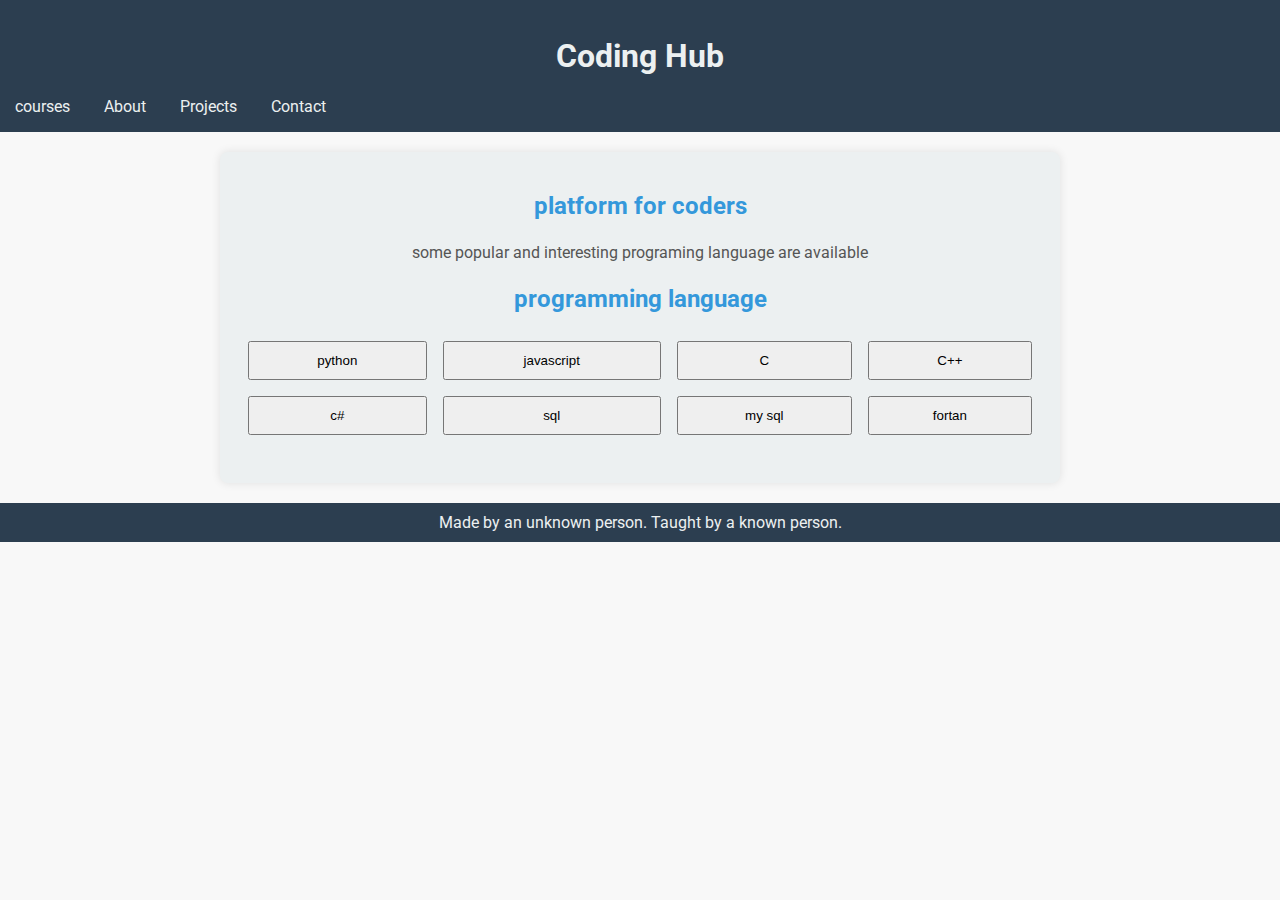
<file: index.html>
<!DOCTYPE html>
<html lang="en">
<head>
    <meta charset="UTF-8">
    <meta name="viewport" content="width=device-width, initial-scale=1.0">
    <link href="https://fonts.googleapis.com/css2?family=Roboto:wght@400;700&display=swap" rel="stylesheet">
    <link rel="stylesheet" href="style.css">
    <title>Coder's Website</title>
</head>

<body>

<header>
    <h1 class="b"> Coding Hub</h1>
    <nav class="hi">
        <a href="course.html">courses</a>
        <a href="about.html">About</a>
        <a href="#">Projects</a>
        <a href="contact.html">Contact</a>
    </nav>
        
</header>
<section > </section>


<div class="container">
    <section class="intro">
        <h2>platform for coders</h2>
        <p>some popular and interesting programing language are available</p>
    </section>

    <section class="languages">
        <h2>programming language</h2>
        <table class="tab">
            <tr >

                <th><a href="python.html"><button >python</button></a></th>
                <th><a href="javascript.html"><button >javascript</button></a></th>
               
                <th><a href="#"><button>C</button></a></th>
                <th><a href="c++ programming.html"><button>C++</button></a></th>
                
            </tr>
            <tr class="size">
             
                <th><a href="#"><button>c#</button></a></th>
                <th><a href="#"><button>sql</button></a></th>
                <th><a href="#"><button>my sql</button></a></th>
                <th><a href="#"><button>fortan</button></a></th>
            </tr>
            </tr>
        </table>
    </section>
</div>

<footer>
    Made by an unknown person. Taught by a known person.


</footer>

</body>
</html>
</file>
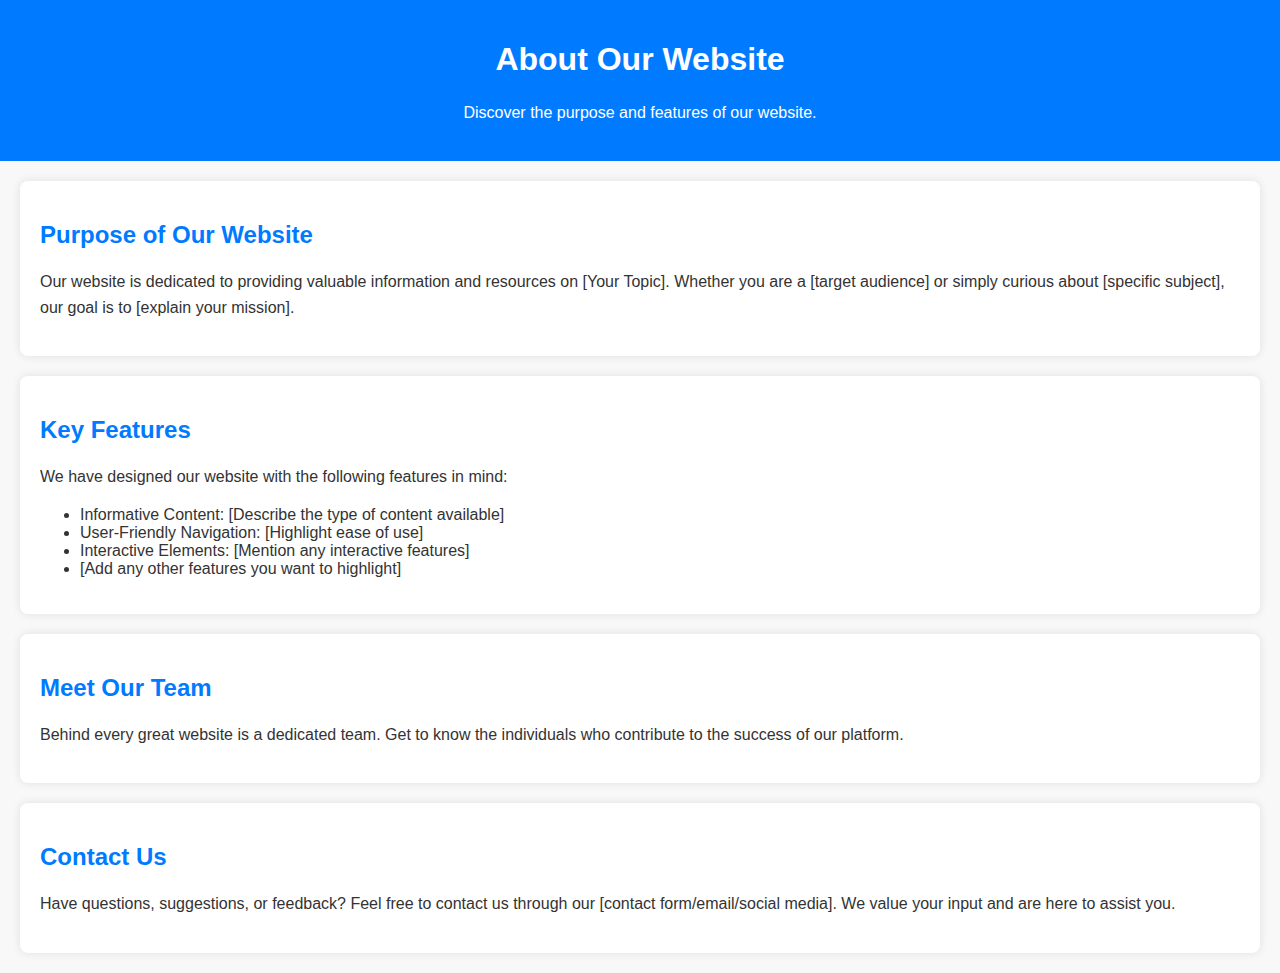
<file: about.html>
<!DOCTYPE html>
<html lang="en">
<head>
    <meta charset="UTF-8">
    <meta name="viewport" content="width=device-width, initial-scale=1.0">
    <link rel="stylesheet" href="about.css">
    <title>About Our Website</title>
    
</head>
<body>

    <header>
        <h1>About Our Website</h1>
        <p>Discover the purpose and features of our website.</p>
    </header>

    <section id="purpose">
        <h2>Purpose of Our Website</h2>
        <p>
            Our website is dedicated to providing valuable information and resources on [Your Topic]. Whether you are a
            [target audience] or simply curious about [specific subject], our goal is to [explain your mission].
        </p>
    </section>

    <section id="features">
        <h2>Key Features</h2>
        <p>
            We have designed our website with the following features in mind:
        </p>
        <ul>
            <li>Informative Content: [Describe the type of content available]</li>
            <li>User-Friendly Navigation: [Highlight ease of use]</li>
            <li>Interactive Elements: [Mention any interactive features]</li>
            <li>[Add any other features you want to highlight]</li>
        </ul>
    </section>

    <section id="team">
        <h2>Meet Our Team</h2>
        <p>
            Behind every great website is a dedicated team. Get to know the individuals who contribute to the success of
            our platform.
        </p>
        <!-- Add information about your team members here -->
    </section>

    <section id="contact">
        <h2>Contact Us</h2>
        <p>
            Have questions, suggestions, or feedback? Feel free to contact us through our [contact form/email/social media].
            We value your input and are here to assist you.
        </p>
    </section>

</body>
</html>
</file>
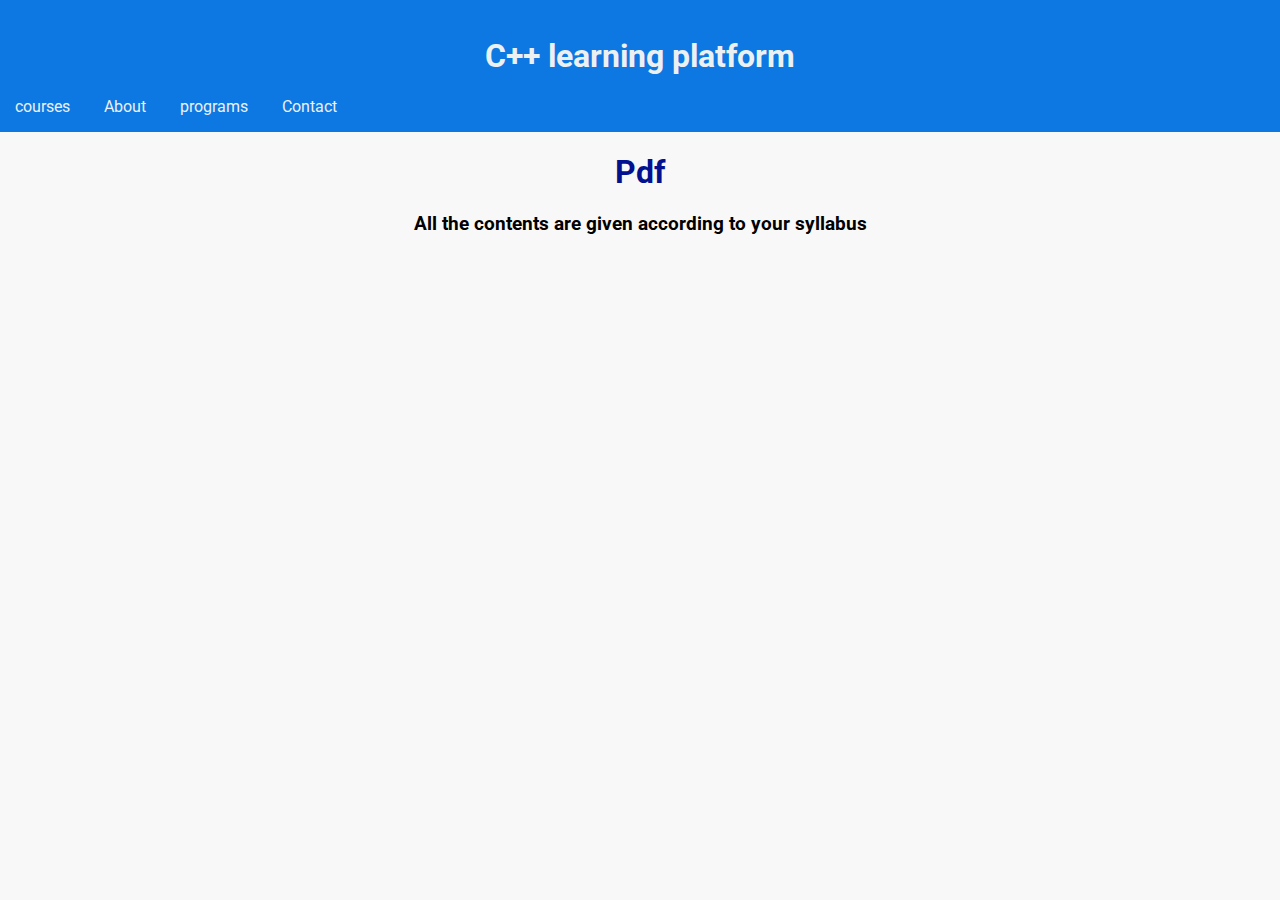
<file: c++ programming.html>
<!DOCTYPE html>
<html lang="en">
<head>
    <meta charset="UTF-8">
    <meta name="viewport" content="width=device-width, initial-scale=1.0">
    <link href="https://fonts.googleapis.com/css2?family=Roboto:wght@400;700&display=swap" rel="stylesheet">
    <link rel="stylesheet" href="c++ programming.css">
    
    <title>Coder's Website</title>
    
  
</head>

<body>

<header>
    <h1 class="b"> C++ learning platform</h1>
  <nav class="hi">
        <a href="#">courses</a>
        <a href="about.html">About</a>
        <a href="#">programs</a>
        <a href="contact.html">Contact</a>
    </nav>
        
    
</header>

     <center>
        
            <h1 style="color: rgb(3, 17, 145)"> Pdf</h1> 
            <h3>All the contents are given according to your syllabus</h3> 
            <object class="object" data= 
    "https://onedrive.live.com/embed?resid=9E2F984C5836F438%21150&authkey=!AH_IxRDN0uzhtNA&em=2"
                    
            </object> 
        </center>
    
</body>
</html>
</file>
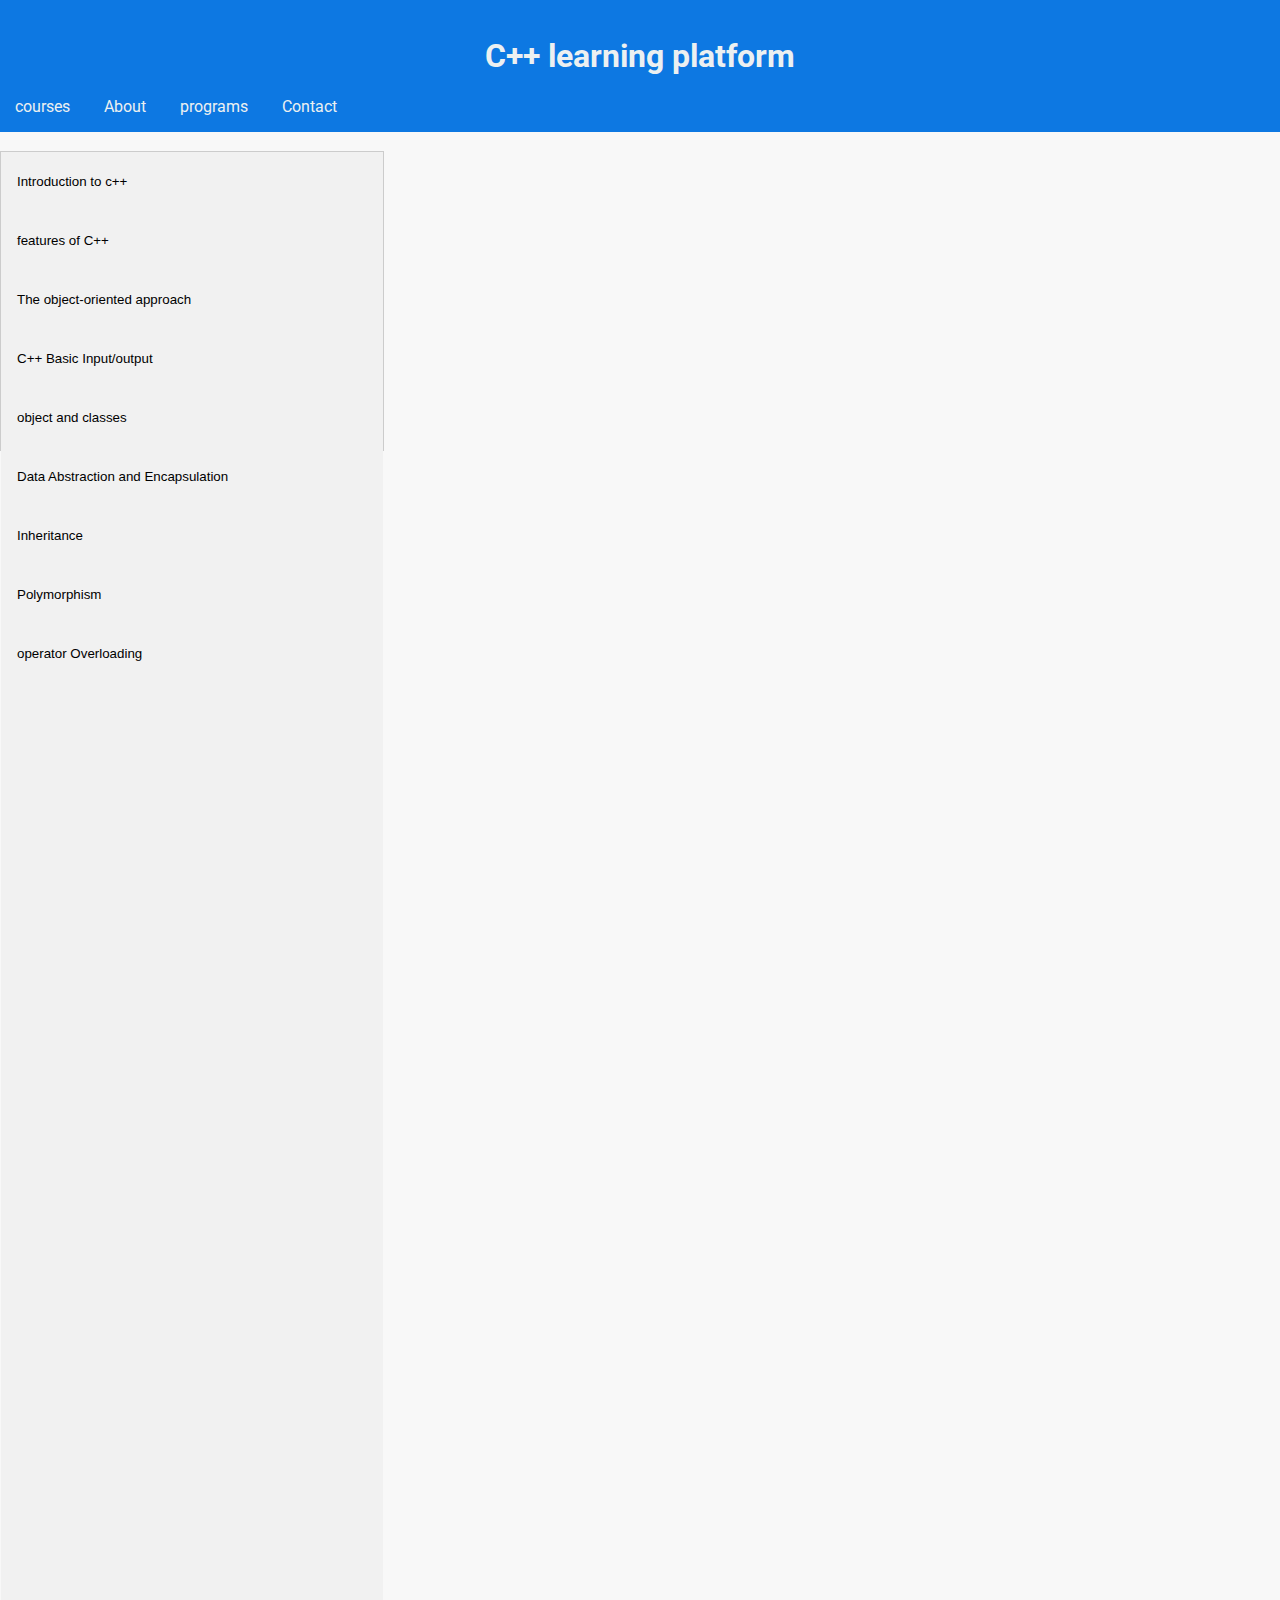
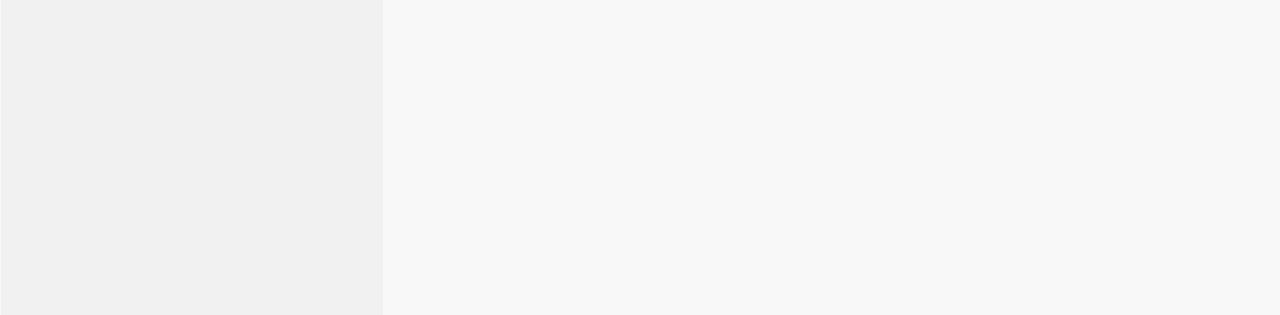
<file: c++.html>
<!DOCTYPE html>
<html lang="en">
<head>
    <meta charset="UTF-8">
    <meta name="viewport" content="width=device-width, initial-scale=1.0">
    <link href="https://fonts.googleapis.com/css2?family=Roboto:wght@400;700&display=swap" rel="stylesheet">
    <link rel="stylesheet" href="c++.css">
    
    <title>Coder's Website</title>
    <script>function openCity(evt, cityName) {
        // Declare all variables
        var i, tabcontent, tablinks;
      
        // Get all elements with class="tabcontent" and hide them
        tabcontent = document.getElementsByClassName("tabcontent");
        for (i = 0; i < tabcontent.length; i++) {
          tabcontent[i].style.display = "none";
        }
      
        // Get all elements with class="tablinks" and remove the class "active"
        tablinks = document.getElementsByClassName("tablinks");
        for (i = 0; i < tablinks.length; i++) {
          tablinks[i].className = tablinks[i].className.replace(" active", "");
        }
      
        // Show the current tab, and add an "active" class to the link that opened the tab
        document.getElementById(cityName).style.display = "block";
        evt.currentTarget.className += " active";
        
      }</script>
  
</head>

<body>

<header>
    <h1 class="b"> C++ learning platform</h1>
  <nav class="hi">
        <a href="#">courses</a>
        <a href="about.html">About</a>
        <a href="#">programs</a>
        <a href="contact.html">Contact</a>
    </nav>
        
    
</header>

     <div>
<div class="tab">
    <button class="tablinks" onclick="openCity(event, 'Introduction to c++')">Introduction to c++</button>
    <button class="tablinks" onclick="openCity(event, 'features')">features of C++</button>
    <button class="tablinks" onclick="openCity(event, 'approach')">The object-oriented approach </button>
    <button class="tablinks" onclick="openCity(event, 'C++ Basic Input/output')">C++ Basic Input/output</button>
    <button class="tablinks" onclick="openCity(event, 'objects and classes')">object and classes</button>
  
    <button class="tablinks" onclick="openCity(event, 'data Abstraction and encapsulation')">Data Abstraction and Encapsulation</button>
    <button class="tablinks" onclick="openCity(event, 'Inheritance')">Inheritance</button>
    <button class="tablinks" onclick="openCity(event, 'Polymorphism')">Polymorphism</button>
    <button class="tablinks" onclick="openCity(event, 'operator Overloading')">operator Overloading</button>
    <button class="tablinks" onclick="openCity(event, '')"></button>
    <button class="tablinks" onclick="openCity(event, '')"></button>
    <button class="tablinks" onclick="openCity(event, '')"></button>
    <button class="tablinks" onclick="openCity(event, '')"></button>
    <button class="tablinks" onclick="openCity(event, '')"></button>
    <button class="tablinks" onclick="openCity(event, '')"></button>
    <button class="tablinks" onclick="openCity(event, '')"></button>
    <button class="tablinks" onclick="openCity(event, '')"></button>
    <button class="tablinks" onclick="openCity(event, '')"></button>
    <button class="tablinks" onclick="openCity(event, '')"></button>
    <button class="tablinks" onclick="openCity(event, '')"></button>
    <button class="tablinks" onclick="openCity(event, '')"></button>
    <button class="tablinks" onclick="openCity(event, '')"></button>
    <button class="tablinks" onclick="openCity(event, '')"></button>
    <button class="tablinks" onclick="openCity(event, '')"></button>
    <button class="tablinks" onclick="openCity(event, '')"></button>
    <button class="tablinks" onclick="openCity(event, '')"></button>
    <button class="tablinks" onclick="openCity(event, '')"></button>
    <button class="tablinks" onclick="openCity(event, '')"></button>
    <button class="tablinks" onclick="openCity(event, '')"></button>
    <button class="tablinks" onclick="openCity(event, '')"></button>
    <button class="tablinks" onclick="openCity(event, '')"></button>
    <button class="tablinks" onclick="openCity(event, '')"></button>
    <button class="tablinks" onclick="openCity(event, '')"></button>
    <button class="tablinks" onclick="openCity(event, '')"></button>
    <button class="tablinks" onclick="openCity(event, '')"></button>
    <button class="tablinks" onclick="openCity(event, '')"></button>
    <button class="tablinks" onclick="openCity(event, '')"></button>
  </div>
  <div>
  <section id="Introduction to c++" class="tabcontent">
    <h3>Introduction to c++</h3>
    <p><h2>What is C++?</h2>
        <ul>C++ is a cross-platform language that can be used to create high-performance applications.</ul>
        
        <ul>C++ was developed by Bjarne Stroustrup, as an extension to the C language.</ul>
        
        <ul>C++ gives programmers a high level of control over system resources and memory.
        </ul>
       <ul >The language was updated 4 major times in 2011, 2014, 2017, and 2020 to C++11, C++14, C++17, C++20.</ul>
        </p>
       <p><h2> Why Use C++</h2>
        <ul>c++ is one of the world's most popular programming languages.</ul>
        
       <ul> C++ can be found in today's operating systems, Graphical User Interfaces, and embedded systems.</ul>
        
        <ul>C++ is an object-oriented programming language which gives a clear structure to programs and allows code to be reused, lowering development costs.</ul>
        
        <ul>C++ is portable and can be used to develop applications that can be adapted to multiple platforms.</ul>
        
        <ul>C++ is fun and easy to learn!</ul>
        
        <ul>As C++ is close to C, C# and Java, it makes it easy for programmers to switch to C++ or vice versa.</ul>
        </p>
        <p><h2>difference between C and C++</h2>
      <ul>  C++ was developed as an extension of C, and both languages have almost the same syntax.
    </ul>  
        <ul>The main difference between C and C++ is that C++ support classes and objects, while C does not.
        </ul>
     <h2>  Get Started</h2> 
      <ul>  This tutorial will teach you the basics of C++.
    </ul>
        <ul>It is not necessary to have any prior programming experience.</ul>
        
        </p>
  </section>
  
  <div id="features" class="tabcontent">
    <h3>features of c++</h3>
    <p><ul>C++ is a general-purpose programming language that was developed as an enhancement of the C language to include an object-oriented paradigm. It is an imperative and compiled language. C++ has a number of features, including:</ul>

     <ul>Object-Oriented Programming</ul>
      <ul>Machine Independent</ul>
      <ul>Simple</ul>
     <ul> High-Level Language</ul>
      <ul>Popular</ul>
    <ul>Case-sensitive</ul>  
    <ul>  Compiler Based</ul>
  <ul>    Dynamic Memory Allocation</ul>
    <ul>  Memory Management</ul>
     <ul> Multi-threading</ul></p>
     <p>
      <h2> 1.Object-Oriented Programming</h2>
       <ol> C++ is an Object-Oriented Programming Language, unlike C which is a procedural programming language. This is the most important feature of C++. It can create/destroy objects while programming. Also, It can create blueprints with which objects can be created. We have discussed the Object-Orient Programming Concepts in C++ in this article.
        </ol>
        <ol>Concepts of Object-oriented programming Language:</ol>
     </p>
     <p><ol>Class</ol>

      <ol>Objects</ol>
     <ol> Encapsulation</ol>
      <ol>Polymorphism</ol>
      <ol>Inheritance</ol>
      <ol>Abstraction</ol>
      <P><h2>2. Machine Independent</h2>
      A C++ executable is not platform-independent (compiled programs on Linux won’t run on Windows), however, they are machine-independent. Let us understand this feature of C++ with the help of an example. Suppose you have written a piece of code that can run on Linux/Windows/Mac OSx which makes the C++ Machine Independent but the executable file of the C++ cannot run on different operating systems.
      </P>
     <p><h2> 3. Simple</h2>
     <ol> It is a simple language in the sense that programs can be broken down into logical units and parts, has rich library support and has a variety of data types. Also, the Auto Keyword of C++ makes life easier.
      </ol>
      </p>
      <p>
       <ol><h2> Auto Keyword</h2>
The idea of the auto keyword was to form the C++ compiler to deduce the data type while compiling instead of making you declare the data type every freaking time. Do keep in mind that you cannot declare something without an initializer. There must be some way for the compiler to deduce your type.
       </ol>
<ol></ol>
      </p>

  </div>
  
  <div id="approach" class="tabcontent">
    <h3>The objects-oriented approach</h3>
    <p>Object oriented programming is a programming methodology that associates data 
      structures with set of operators which act upon it. In OOP, an instance of such an 
      entity is known as object. In other words, OOP is a method of implementation in 
      which programs are organized as co-operative collections of objects, each of which 
      represents and instance of some class are all members of hierarchy of classes united 
      through the property called inheritance. </p>
     <p> The OOP is an approach to program organization and development that attempts to 
      eliminate some of the pitfalls of conventional programming methods by 
      incorporating the best of structured programming features with powerful new 
      concepts. The object oriented approach is: </p>
      <p><ul><li> The recent concept among programming paradigms.</li>

      <li>Fundamental idea it to combine data and functions those operate on those 
      data into single unit-called object. </li>
      <li> The data of an object can be accessed only by the function associated with 
      these objects.</li></ul> </p>
     <p><h3> In OO Programming </h3>
      <o><li>Emphasis is on data rather than procedures.</li> 
      <li>
       Programs are divided into objects. </li>
      <li>Data is hidden and can't accessed by external functions. </li>
      <li>Data structures are designed such that, they characterize the objects. </li>
      <li> Functions and data are tied together in the data structures so that data 
      abstraction is introduced in addition to procedural abstraction. </li>
      <li> Object can communicate with each other through function. </li>
      <li> New data and function can be easily added. </li></p>
  </div>
  <div id="objects and classes" class="tabcontent">
    <h3>objects and classes</h3>
    <p>





    
     <p> There are various objects like book, box, computer, furniture etc. in real world. The 
      computers in our school lab or our home are similar objects. These different 
      computers may be manufactured by different companies in different models. They 
      have common characteristics to identify them. For example: all have memory, hard 
      disk, monitor, keyboard etc. </p>
     <p> The general or common name to describe objects of common or similar 
      characteristics and behaviors is called class. Thus the name 'computer' may be class 
      name which represents my personal computer, lab computer and other computers. A 
      class is blue print or template which describes characteristics of similar objects.</p> 
     <p> The main purpose of C++ programming is to add object orientation to the C 
      programming language and classes are the central feature of C++ that supports 
      object-oriented programming and are often called user-defined types. 
</p>

<p>A class is used to specify the form of an object and it combines data representation 
  and methods for manipulating that data into one neat package. The data and functions 
  within a class are called members of the class. </p>
  <p>The data types such as int, float, double may be class which represent similar data 
  items. For eg. Int represents all integer numbers such as 1, 2, 3,4 and so on. So, int 
  is general name for representation of any integer values. In OOP, we can define class 
  name to represent its individual objects. Defining a class in programming language 
  means creating user defined data type and it behaves like the built-in data types. Once 
  a class has been defined, we can create any number of objects belonging to that class. 
  An object is an instance of a class. A class is a description of a group of objects with 
  common properties (attributes or characteristics or variables), behavior (operations 
  or methods) and relationships. The possible classes may be book, student, employee, 
  bus, computer, vehicle, account and so on</p>
  <p>
    <table>
      <thead>
        <tr>
          <th>structure</th>
          <th>classes</th>
        </tr>
      </thead>
      <tbody>
        <tr>
          <td>Its is a value type.</td>
          <td>Its is reference type</td>
        </tr>
        <tr>
          <td>Its object is created in the stack Memory</td>
          <td>its object is created on the heap memory</td>
        </tr>
        <tr>
          <td>Its does not support inheritance</td>
          <td>It upport inheritance</td>
        </tr>
        <tr>
          <td>The member variable of structure cannot 
            be initialized directly. </td>
          <td>The member variable of class can be 
            initialized directly. </td>
        </tr>
        <tr>
          <td>It can have only parameterized 
            constructor. </td>
          <td>It can have all the types of constructor 
            and destructor. </td>
        </tr>
        <tr><td>Syntax 
          Struct structure_name 
          { 
           Data_member; 
          };</td>
        <td>
          Syntax 
Class class_name 
{ 
 data_member; 
 function_members; 
};
        </td>
        </tr>
      </tbody>
    </table>
  </p>
      
        <h3>Accessing member of structures:-</h3>
        <p>The members of structure are usually processed individually, as separate entity. 
          Therefore, we must be able to access the individual structure members. A structure 
          member can be accessed by using period or dot (i.e. ".") operator. The syntax for 
          accessing member of a structure variable is as follows: </p>
          <h3>structure_variable members</h3>
          <p>Here, structure_variable refers to the name of a structure-type variable and member 
            refers to the name of a member within the structure. Again, dot separates the variable 
            name from the member name. The dot operator must have a structure variable on its 
            left and a legal member on its right. In the case of nested structure (if a structure 
            member is itself a structure), the member within inner structure is accessed as </p>
      <h3>Structure_variable.member.submember</h3>
      <p>
        i.e., structure_variable.member_of_outer_sturucture.member_of_inner_sturcture 
        Here is an example, demonstrating how to access members of a structure in C++ 
      <table><td>/* C++ Access Structure Member */ <br>
        #include<iostream.h> <br>
        #include<conio.h><br> 
        struct st <br>
        { <br>
         int a; // structure member <br>
         int b; // structure member <br>
         int sum; // structure member<br> 
        }st_var; // structure variable <br>
        void main() <br>
        { <br>
         clrscr(); <br>
         cout<<"Enter any two number:\n";<br>
         / accessing structure member a and b<br> 
         cin>>st_var.a>>st_var.b; <br>
         // accessing structure member sum, a, and b <br>
         st_var.sum = st_var.a + st_var.b; <br>
         // accessing structure member sum <br>
         cout<<"\nSum of the two number is "<<st_var.sum; <br>
         getch(); 
        } 
         </td></table>
         <p>//output<br>
          Enter any two number:<br>
        3<br>
        4<br>
        sum of the two number is 7
    </p>
    <h3>Simple class construction/ Declaration of class</h3>
      <p>A class is used to specify blue print of similar objects and it combines data and 
        methods for manipulating that data. The data and functions within a class are called 
        members of the class. 
         
      </p>
      <p>
        For example, using the keyword class as follows-<br>
        <table><td>
          Class class_name <br>
 { 
 private: <br>
 Variable declaration; <br>
 Function declaration; <br>
 public: <br>
 Variable declaration; <br>
 Function declaration; <br>
 protected: <br>
 Variable declaration;<br>
 function declaration;<br>
 };
        </td></table>
        Here, class is a C++ keyword; class _name is name of class defined by user. The 
body of class is enclosed within braces and terminated by a semicolon. The class 
body contains the declaration of variables and functions. These function and 
variables are collectively called as members. They are grouped under two sections, 
private and public. By using the keyword "private" we can hide data which can be 
accessed by functions defined within the class. The keyword "public" is used so that 
public members can be accessed by any function even outside the class. The keyword 
private and public are known as visibility labels. By default, the members of class 
are private. In OOP, generally date are made private and functions are made public. 

      </p>
      <h3>Class Definitions</h3>
      <p>When you define a class, you define a blueprint for a data type. This doesn't actually 
        define any data, but it does define what the class name means, that is, what an object 
        of the class will consist of and what operations can be performed on such an object. </p>
<p>A class definition starts with the keyword class followed by the class name; and the 
  class body, enclosed by a pair of curly braces. A class definition must be followed 
  either by a semicolon or a list of declarations. For example, we defined the Box data 
  type using the keyword class as follows − </p>
  <p><table><td>class Box { <br>
    public: <br>
   double length; // Length of a box <br>
   double breadth; // Breadth of a box <br>
   double height; // Height of a box <br>
   }; 
   </td></table>The keyword public determines the access attributes of the members of the class that 
   follows it. A public member can be accessed from outside the class anywhere within 
   the scope of the class object. You can also specify the members of a class 
   as private or protected which we will discuss in a sub-section.
   
  </p>
    </p>
  </div>

  

  <div id="data Abstraction and encapsulation" class="tabcontent">
    <h3>Data Abstraction and Encapsulation</h3>
    <p>null</p>
  </div>

  <div id="Inheritance" class="tabcontent">
    <h3>Inheritance</h3>
    <p>null</p>
  </div>
  <div id="Polymorphism" class="tabcontent">
    <h3>Polymorphism</h3>
    <p>null</p>
  </div>
  <div id="C++ Basic Input/output" class="">
    <h3></h3>
    <p></p>
  </div>
  <div id="operator Overloading" class="">
    <h3></h3>
    <p></p>
  </div>
  <div id="" class="">
    <h3></h3>
    <p></p>
  </div>
  <div id="" class="">
    <h3></h3>
    <p></p>
  </div>
  <div id="" class="">
    <h3></h3>
    <p></p>
  </div>
  <div id="" class="">
    <h3></h3>
    <p></p>
  </div>
  <div id="" class="">
    <h3></h3>
    <p></p>
  </div>
  <div id="" class="">
    <h3></h3>
    <p></p>
  </div>
  <div id="" class="">
    <h3></h3>
    <p></p>
  </div>
  <div id="" class="">
    <h3></h3>
    <p></p>
  </div>
  <div id="" class="">
    <h3></h3>
    <p></p>
  </div>
  <div id="" class="">
    <h3></h3>
    <p></p>
  </div>
  <div id="" class="">
    <h3></h3>
    <p></p>
  </div>
  <div id="" class="">
    <h3></h3>
    <p></p>
  </div>
  <div id="" class="">
    <h3></h3>
    <p></p>
  </div>
  <div id="" class="">
    <h3></h3>
    <p></p>
  </div>
    </div>
</body>
</html>
</file>
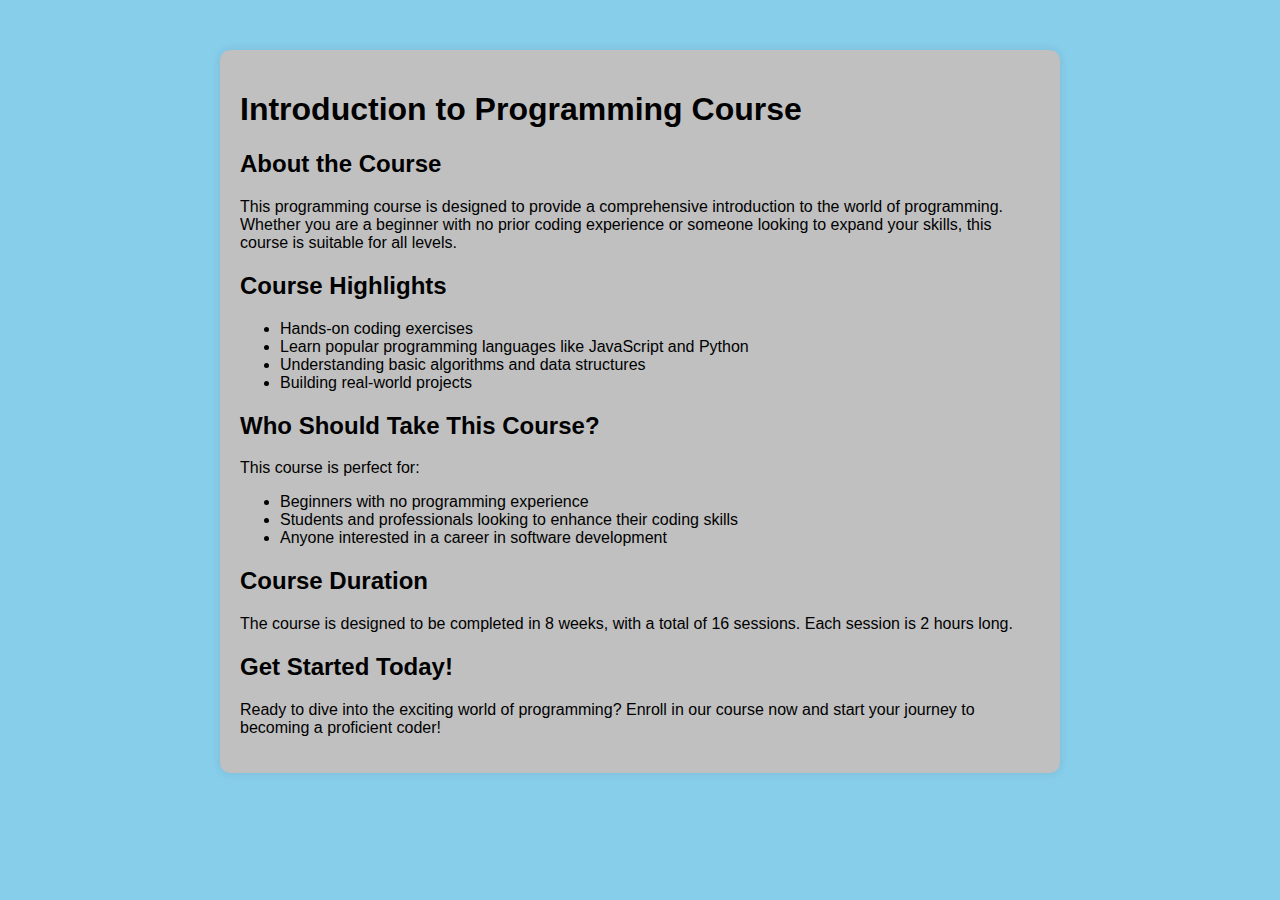
<file: course.html>
<!DOCTYPE html>
<html lang="en">
<head>
  <meta charset="UTF-8">
  <meta name="viewport" content="width=device-width, initial-scale=1.0">
  <link rel="stylesheet" href="course.css">

  <title>Programming Course</title>
</head>
<body>

  <div class="course-container">
    <h1>Introduction to Programming Course</h1>
    <div class="course-description">
      <h2>About the Course</h2>
      <p>This programming course is designed to provide a comprehensive introduction to the world of programming. Whether you are a beginner with no prior coding experience or someone looking to expand your skills, this course is suitable for all levels.</p>

      <h2>Course Highlights</h2>
      <ul>
        <li>Hands-on coding exercises</li>
        <li>Learn popular programming languages like JavaScript and Python</li>
        <li>Understanding basic algorithms and data structures</li>
        <li>Building real-world projects</li>
      </ul>

      <h2>Who Should Take This Course?</h2>
      <p>This course is perfect for:</p>
      <ul>
        <li>Beginners with no programming experience</li>
        <li>Students and professionals looking to enhance their coding skills</li>
        <li>Anyone interested in a career in software development</li>
      </ul>

      <h2>Course Duration</h2>
      <p>The course is designed to be completed in 8 weeks, with a total of 16 sessions. Each session is 2 hours long.</p>

      <h2>Get Started Today!</h2>
      <p>Ready to dive into the exciting world of programming? Enroll in our course now and start your journey to becoming a proficient coder!</p>
    </div>
  </div>

</body>
</html>
</file>
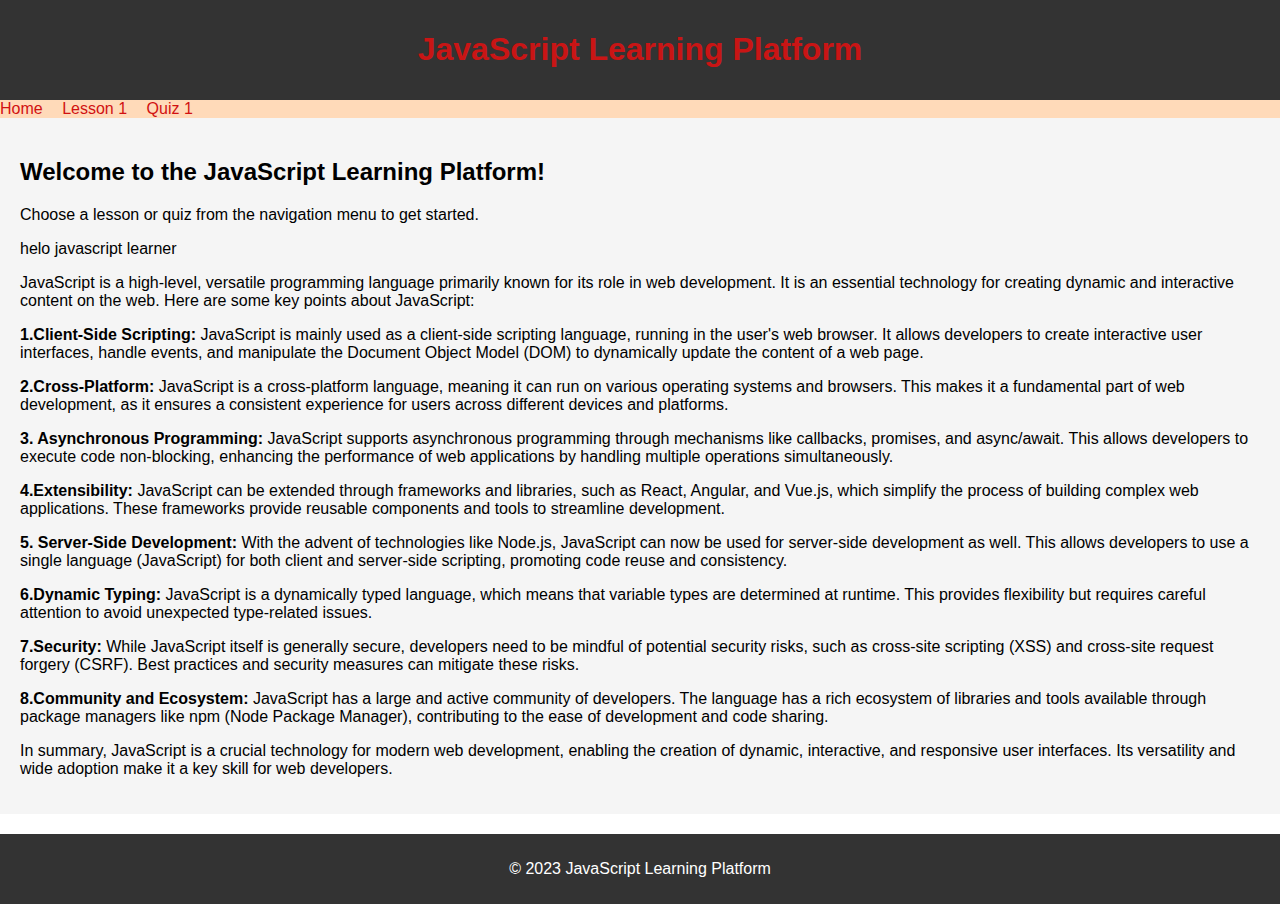
<file: javascript.html>
<!DOCTYPE html>
<html lang="en">
<head>
    <meta charset="UTF-8">
    <meta name="viewport" content="width=device-width, initial-scale=1.0">
    <title>JavaScript Learning Platform</title>
    <link rel="stylesheet" href="javascript.css">
</head>
<body>

    <header>
        <h1>JavaScript Learning Platform</h1>
    </header>

    <nav>
        <ul>
            <li><a href="index.html">Home</a></li>
            <li><a href="lession1.html">Lesson 1</a></li>
            <li><a href="quiz1.html">Quiz 1</a></li>
        </ul>
    </nav>

    <main>
        <section>
            <h2>Welcome to the JavaScript Learning Platform!</h2>
            <p>Choose a lesson or quiz from the navigation menu to get started.</p>
            <div>

helo javascript learner
<p>JavaScript is a high-level, versatile programming language primarily known for its role in web development. It is an essential technology for creating dynamic and interactive content on the web. Here are some key points about JavaScript:

</p>
<p><b>1.Client-Side Scripting:</b> JavaScript is mainly used as a client-side scripting language, running in the user's web browser. It allows developers to create interactive user interfaces, handle events, and manipulate the Document Object Model (DOM) to dynamically update the content of a web page.</p>
<p><b>2.Cross-Platform:</b> JavaScript is a cross-platform language, meaning it can run on various operating systems and browsers. This makes it a fundamental part of web development, as it ensures a consistent experience for users across different devices and platforms.</p>

 <p><b> 3.  Asynchronous Programming:</b> JavaScript supports asynchronous programming through mechanisms like callbacks, promises, and async/await. This allows developers to execute code non-blocking, enhancing the performance of web applications by handling multiple operations simultaneously.</p>
 <p><b>4.Extensibility: </b>JavaScript can be extended through frameworks and libraries, such as React, Angular, and Vue.js, which simplify the process of building complex web applications. These frameworks provide reusable components and tools to streamline development.</p>

   <p><b>5. Server-Side Development:</b> With the advent of technologies like Node.js, JavaScript can now be used for server-side development as well. This allows developers to use a single language (JavaScript) for both client and server-side scripting, promoting code reuse and consistency.</p>

    
    <p><b>6.Dynamic Typing:</b> JavaScript is a dynamically typed language, which means that variable types are determined at runtime. This provides flexibility but requires careful attention to avoid unexpected type-related issues.</p>
    
    <p><b>7.Security:</b> While JavaScript itself is generally secure, developers need to be mindful of potential security risks, such as cross-site scripting (XSS) and cross-site request forgery (CSRF). Best practices and security measures can mitigate these risks.</p>
    
   <p><b> 8.Community and Ecosystem:</b> JavaScript has a large and active community of developers. The language has a rich ecosystem of libraries and tools available through package managers like npm (Node Package Manager), contributing to the ease of development and code sharing.</p>
    
   <p> In summary, JavaScript is a crucial technology for modern web development, enabling the creation of dynamic, interactive, and responsive user interfaces. Its versatility and wide adoption make it a key skill for web developers.</p>
            </div>
        </section>

    </main>

    <footer>
        <p>&copy; 2023 JavaScript Learning Platform</p>
    </footer>

</body>
</html>
</file>
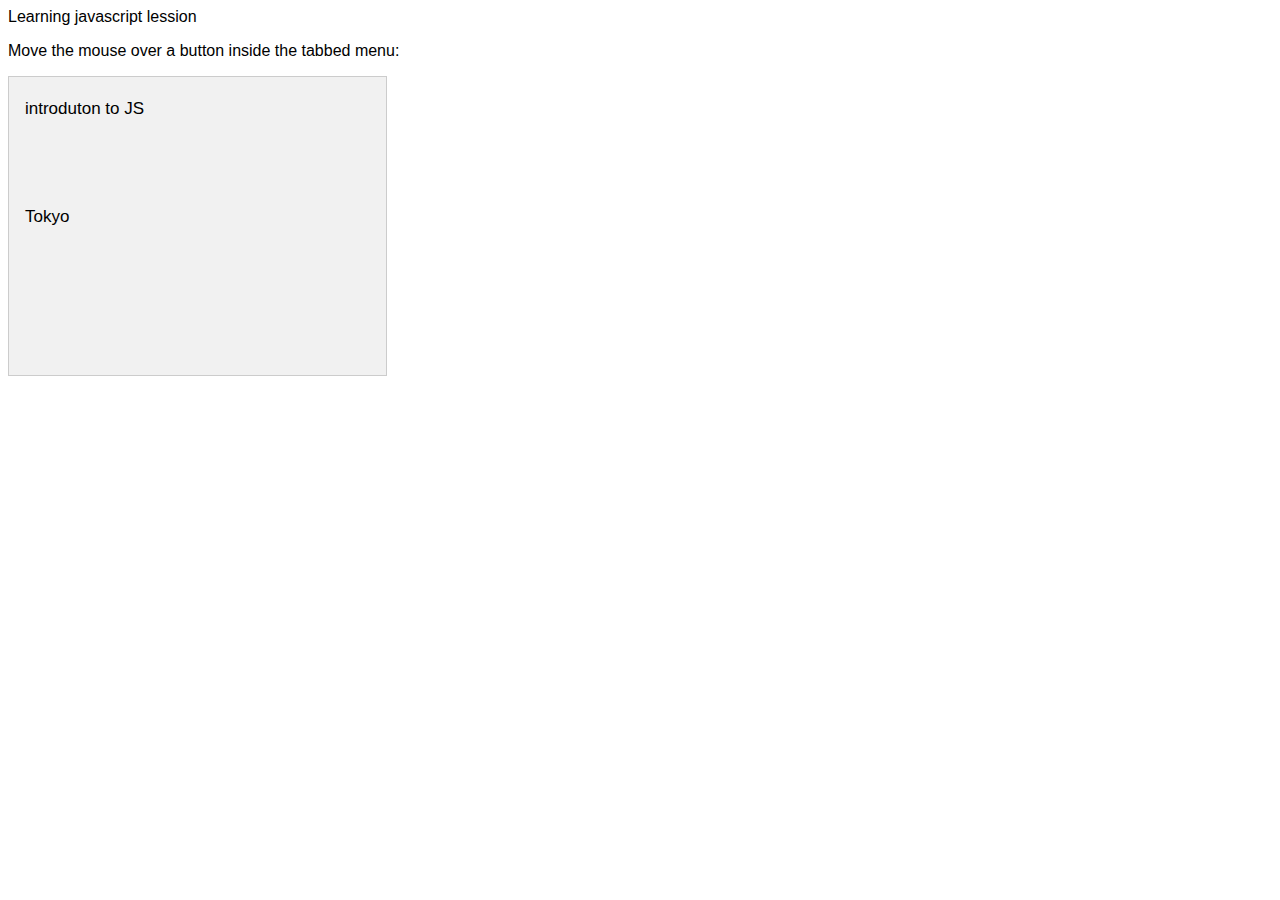
<file: lession1.html>
<!DOCTYPE html>
<html>
<head>
<meta name="viewport" content="width=device-width, initial-scale=1">
<link rel="stylesheet" href="lession.css">
</head>
<body>

<header>Learning javascript lession</header>
<p>Move the mouse over a button inside the tabbed menu:</p>

<div class="tab">
  <button class="tablinks" onmouseover="openCity(event, 'introduton to javascript')">introduton to JS</button>
  <button class="tablinks" onmouseover="openCity(event, '')"></button>
  <button class="tablinks" onmouseover="openCity(event, 'Tokyo')">Tokyo</button>
</div>

<div id="introduton to javascript" class="tabcontent">
  <h3>introduton to javascript</h3>
  <p>
    Introduction to JavaScript
    JavaScript is a versatile, lightweight, and interpreted programming language primarily used for enhancing user interaction on the client-side of web applications. Here's a concise overview:
    
    Definition and Characteristics
    
    JavaScript is a lightweight, cross-platform, and single-threaded language with both interpreted and compiled features [2].
    It enables the creation of web-centric applications and is known for its flexibility and ease of use [3].
    Programming Language Nature
    
    JavaScript is a programming language, allowing the creation of detailed instructions and algorithms, distinguishing it from HTML and CSS [6].
    Power and Usage
    
    JavaScript is a powerful client-side scripting language, mainly employed to enhance user interaction within web browsers [5].
    Widely utilized for tasks like form validation, dynamic content updates, and asynchronous communication with servers [1].</p>
</div>

<div id="" class="tabcontent">
  <h3></h3>
  <p>Paris is the capital of France.</p> 
</div>

<div id="Tokyo" class="tabcontent">
  <h3>Tokyo</h3>
  <p>Tokyo is the capital of Japan.</p>
</div>

<div class="clearfix"></div>

<script>
function openCity(evt, cityName) {
  var i, tabcontent, tablinks;
  tabcontent = document.getElementsByClassName("tabcontent");
  for (i = 0; i < tabcontent.length; i++) {
    tabcontent[i].style.display = "none";
  }
  tablinks = document.getElementsByClassName("tablinks");
  for (i = 0; i < tablinks.length; i++) {
    tablinks[i].className = tablinks[i].className.replace(" active", "");
  }
  document.getElementById(cityName).style.display = "block";
  evt.currentTarget.className += " active";
}
</script>
   
</body>
</html>
</file>
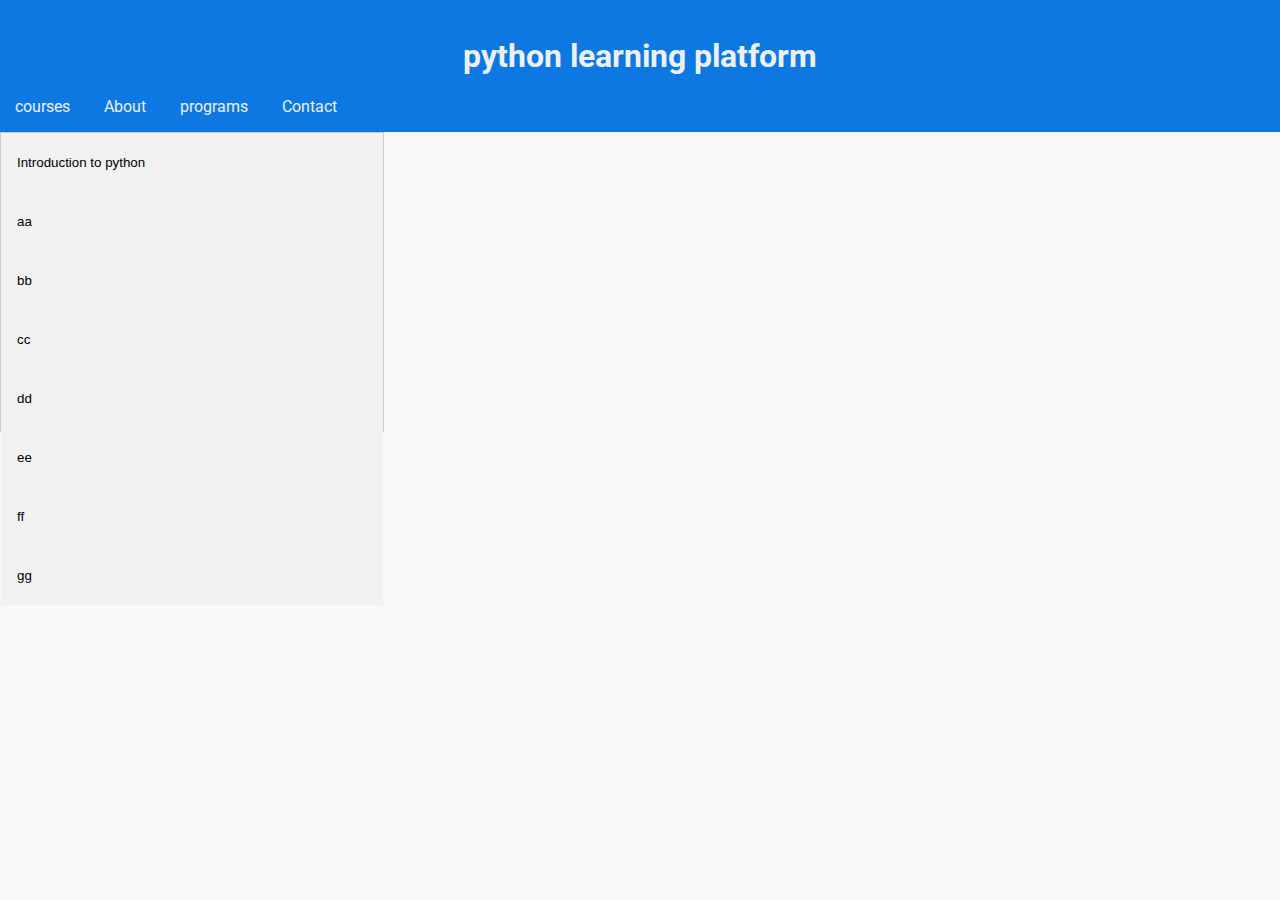
<file: python.html>
<!DOCTYPE html>
<html lang="en">
<head>
    <meta charset="UTF-8">
    <meta name="viewport" content="width=device-width, initial-scale=1.0">
    <link href="https://fonts.googleapis.com/css2?family=Roboto:wght@400;700&display=swap" rel="stylesheet">
    <link rel="stylesheet" href="c++.css">
    <title>Coder's Website</title>
    <script>function openCity(evt, cityName) {
        // Declare all variables
        var i, tabcontent, tablinks;
      
        // Get all elements with class="tabcontent" and hide them
        tabcontent = document.getElementsByClassName("tabcontent");
        for (i = 0; i < tabcontent.length; i++) {
          tabcontent[i].style.display = "none";
        }
      
        // Get all elements with class="tablinks" and remove the class "active"
        tablinks = document.getElementsByClassName("tablinks");
        for (i = 0; i < tablinks.length; i++) {
          tablinks[i].className = tablinks[i].className.replace(" active", "");
        }
      
        // Show the current tab, and add an "active" class to the link that opened the tab
        document.getElementById(cityName).style.display = "block";
        evt.currentTarget.className += " active";
      }</script>
  
</head>

<body>

<header>
    <h1 class="b"> python learning platform</h1>
  <nav class="hi">
        <a href="#">courses</a>
        <a href="about.html">About</a>
        <a href="#">programs</a>
        <a href="contact.html">Contact</a>
    </nav>
        
    
</header>

     <div>
<div class="tab">
    <button class="tablinks" onclick="openCity(event, 'Introduction to python')">Introduction to python</button>
    <button class="tablinks" onclick="openCity(event, 'aa')">aa</button>
    <button class="tablinks" onclick="openCity(event, 'bb')">bb</button>
    <button class="tablinks" onclick="openCity(event, 'cc')">cc</button>
    <button class="tablinks" onclick="openCity(event, 'dd')">dd</button>
    <button class="tablinks" onclick="openCity(event, 'ee')">ee</button>
    <button class="tablinks" onclick="openCity(event, 'ff')">ff</button>
    <button class="tablinks" onclick="openCity(event, 'gg')">gg</button>
  </div>
  <div>
  <section id="Introduction to python" class="tabcontent">
    <h3>Introduction to python</h3>
    <p><h2>What is Python?</h2>
        <ul>            Python is a popular programming language. It was created by Guido van Rossum, and released in 1991.

           
    </ul>
        
        <ul>It is used for:</ul>
        
        <ol>web development (server-side),</ol>
          <ol> software development</ol>
        <ol>    mathematics,</ol>
        <ol>    system scripting.
            .
        </ol>
       <ul ></ul>
        </p>
       <p><h2> </h2>
       
        </p>
  </section>
  
  <div id="aa" class="tabcontent">
    <h3>aa</h3>
    <p>null</p>
  </div>
  
  <div id="bb" class="tabcontent">
    <h3>bb</h3>
    <p>null</p>
  </div>
  <div id="cc" class="tabcontent">
    <h3>cc</h3>
    <p>null</p>
  </div>

  <div id="dd" class="tabcontent">
    <h3>dd</h3>
    <p>null</p>
  </div>

  <div id="ee" class="tabcontent">
    <h3>ee</h3>
    <p>null</p>
  </div>

  <div id="ff" class="tabcontent">
    <h3>ff</h3>
    <p>null</p>
  </div>
  <div id="gg" class="tabcontent">
    <h3>gg</h3>
    <p>null</p>
  </div>

    </div>
</body>
</html>
</file>
<file: style.css>
body {
    font-family: 'Roboto', sans-serif;
    margin: 0;
    padding: 0;
    background-color: #f8f8f8;
}

header {
    background-color: #2c3e50;
    color: #ecf0f1;
    padding: 1em 0;
}
.b{
    text-align: center;
}

.hi a {
    color: #ecf0f1;
    text-decoration: none;
    margin: 0 15px;
    transition: color 0.3s ease;
    
}

.hi a:hover {
    color:black;
    text-shadow: #555;
    box-shadow: 10px 10px 9px;
}

.container {
    max-width: 800px;
    margin: 20px auto;
    padding: 20px;
    background-color: #ecf0f1;
    border-radius: 8px;
    box-shadow: 0 0 10px rgba(0, 0, 0, 0.1);
    text-align: center;
    text-shadow:black ;
}

footer {
    margin-top: 20px;
    padding: 10px;
    text-align: center;
    background-color: #2c3e50;
    color: #ecf0f1;
    height: 20%;
    
}

table {
    font-family: 'Roboto', sans-serif;
    margin: 20px auto;
    
    
    width: 80%;
    text-align: center;
}

th, td {
    border: 1px solid #bdc3c7;
    padding: 12px;
}

th {
    background-color: #505355;
    color: white;
}

button:hover {
    background-color: #e67e22;
    color: black;
    box-shadow: 10px 10px 9px;
}

a {
    color: #3498db;
    text-decoration: none;
    transition: color 0.3s ease;
}

a:hover {
    color: #e74c3c;
}

/* Additional styling for the content */
h2 {
    color: #3498db;
}

p {
    color: #555;
    line-height: 1.6;
}
.search-container{
    text-align: right;
}
table {
    width: 100%;
    border-collapse: collapse;
    margin-top: 20px

    ;
}

th, td {
    border: none;
    padding: 8px;
    text-align: center;
}

th {
    background-color: #ecf0f1;
}

button {
    width: 100%;
    padding: 10px;
    box-sizing: border-box;
}
</file>
<file: about.css>
body {
    font-family: Arial, sans-serif;
    margin: 0;
    padding: 0;
    box-sizing: border-box;
    background-color: #f8f8f8;
    color: #333;
}

header {
    background-color: #007BFF;
    color: #fff;
    padding: 20px;
    text-align: center;
}

section {
    padding: 20px;
    background-color: #fff;
    margin: 20px;
    border-radius: 8px;
    box-shadow: 0 0 10px rgba(0, 0, 0, 0.1);
}

h2 {
    color: #007BFF;
}

p {
    line-height: 1.6;
}
</file>
<file: c++ programming.css>
body {
    font-family: 'Roboto', sans-serif;
    margin: 0;
    padding: 0;
    background-color: #f8f8f8;
}

header {
    background-color: #0d78e2;
    color: #ecf0f1;
    padding: 1em 0;
}
.b{
    text-align: center;
}

* {box-sizing: border-box}

/* Style the tab */
.tab {
    float: left;
    border: 1px solid #ccc;
    background-color: #f1f1f1;
    width: 30%;
    height: 300px;
  }
  
  /* Style the buttons that are used to open the tab content */
  .tab button {
    display: block;
    background-color: inherit;
    color: black;
    padding: 22px 16px;
    width: 100%;
    border: none;
    outline: none;
    text-align: left;
    cursor: pointer;
  }
  
  /* Change background color of buttons on hover */
  .tab button:hover {
    background-color: #ddd;
  }
  
  /* Create an active/current "tab button" class */
  .tab button.active {
    background-color: #ccc;
  }
  
  /* Style the tab content */
  .tabcontent {
    float: left;
    padding: 0px 12px;
    border: none;
    width: 70%;
    border-left: none;
    height: 300px;
    display: none;
  }
  .hi a {
    color: #ecf0f1;
    text-decoration: none;
    margin: 0 15px;
    transition: color 0.3s ease;
    
}

.hi a:hover {
    color:black;
    text-shadow: #555;
    box-shadow: 10px 10px 9px;
}
.object{
    justify-content: center;
    height: 500px;
    width:90%;
}
</file>
<file: c++.css>
body {
    font-family: 'Roboto', sans-serif;
    margin: 0;
    padding: 0;
    background-color: #f8f8f8;
}

header {
    background-color: #0d78e2;
    color: #ecf0f1;
    padding: 1em 0;
}
.b{
    text-align: center;
}

* {box-sizing: border-box}

/* Style the tab */
.tab {
    float: left;
    border: 1px solid #ccc;
    background-color: #f1f1f1;
    width: 30%;
    height: 300px;
  }
  
  /* Style the buttons that are used to open the tab content */
  .tab button {
    display: block;
    background-color: inherit;
    color: black;
    padding: 22px 16px;
    width: 100%;
    border: none;
    outline: none;
    text-align: left;
    cursor: pointer;
  }
  
  /* Change background color of buttons on hover */
  .tab button:hover {
    background-color: #ddd;
  }
  
  /* Create an active/current "tab button" class */
  .tab button.active {
    background-color: #ccc;
  }
  
  /* Style the tab content */
  .tabcontent {
    float: left;
    padding: 0px 12px;
    border: none;
    width: 70%;
    border-left: none;
    height: 300px;
    display: none;
  }
  .hi a {
    color: #ecf0f1;
    text-decoration: none;
    margin: 0 15px;
    transition: color 0.3s ease;
    
}

.hi a:hover {
    color:black;
    text-shadow: #555;
    box-shadow: 10px 10px 9px;
}
table {
  width: 100%;
  border-collapse: collapse;
  margin-top: 20px;
}

th, td {
  border: 1px solid #dddddd;
  text-align: left;
  padding: 8px;
}

th {
  background-color: #f2f2f2;
}
</file>
<file: course.css>
body {
    font-family: 'Arial', sans-serif;
    background-color: skyblue;
    margin: 0;
    padding: 0;
  }

  .course-container {
    max-width: 800px;
    margin: 50px auto;
    background-color: silver;
    border-radius: 10px;
    box-shadow: 0 0 10px rgba(0, 0, 0, 0.1);
    padding: 20px;
  }

  h1, h2, p {
    color:black;
  }

  .course-description {
    margin-top: 20px;
  }
</file>
<file: javascript.css>
body {
    font-family: 'Arial', sans-serif;
    margin: 0;
    padding: 0;
}

header, nav, main, footer {
    
}

header {
    background-color: #333;
    color: #c91515;
    padding: 10px;
    text-align: center;
}

nav ul {
    list-style-type: none;
    padding: 0;
    margin: 0;
    background-color:peachpuff;
}

nav li {
    display: inline;
    margin-right: 15px;
}

a {
    text-decoration: none;
    color: rgb(209, 17, 17);
}

main {
    background-color: whitesmoke;
    padding: 20px;
}

footer {
    text-align: center;
    margin-top: 20px;
    padding: 10px;
    background-color: #333333;
    color: #fff;
}
</file>
<file: lession.css>
* {box-sizing: border-box}
body {font-family: "Lato", sans-serif;}

/* Style the tab */
.tab {
  float: left;
  border: 1px solid #ccc;
  background-color: #f1f1f1;
  width: 30%;
  height: 300px;
}

/* Style the buttons inside the tab */
.tab button {
  display: block;
  background-color: inherit;
  color: black;
  padding: 22px 16px;
  width: 100%;
  border: none;
  outline: none;
  text-align: left;
  cursor: pointer;
  font-size: 17px;
}

/* Change background color of buttons on hover */
.tab button:hover {
  background-color: #dd1313;
}

/* Create an active/current "tab button" class */
.tab button.active {
  background-color: #ce0d0d;
}

/* Style the tab content */
.tabcontent {
  float: left;
  padding: 0px 12px;
  border: 1px solid #ccc;
  width: 70%;
  border-left: none;
  height: 300px;
  display: none;
}

/* Clear floats after the tab */
.clearfix::after {
  content: "";
  clear: both;
  display: table;
}
.header{
  text-align: justify;
}
</file>
